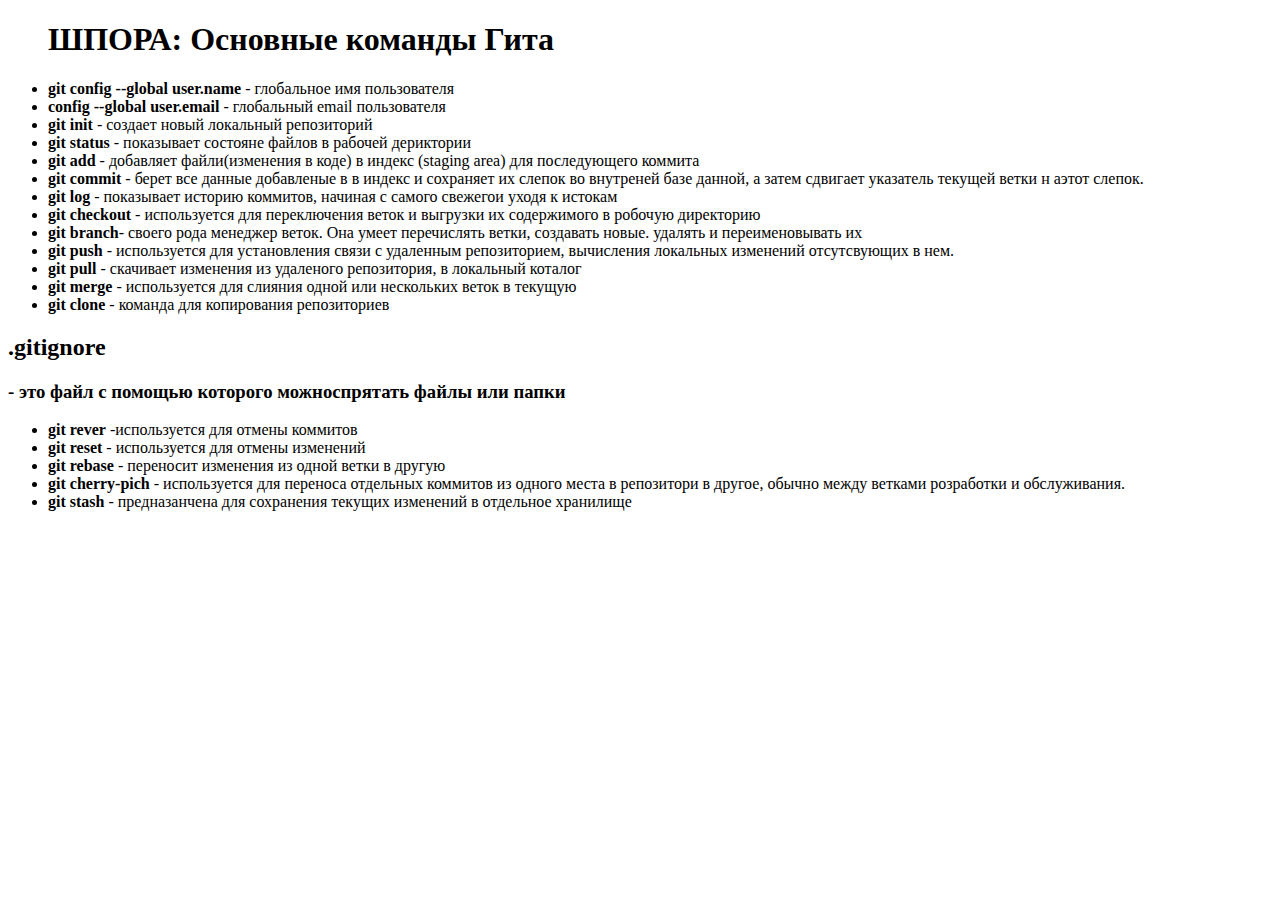
<file: index.html>
<!DOCTYPE html>
<html lang="en">
<head>
    <meta charset="UTF-8">
    <meta http-equiv="X-UA-Compatible" content="IE=edge">
    <meta name="viewport" content="width=device-width, initial-scale=1.0">
    <title>HW1"GIt"</title>

</head>
<body>
    <ul>
        <h1>   ШПОРА: Основные команды Гита      </h1>
        <li><b>git config --global user.name</b> - глобальное имя пользователя</li>
        <li><b> config --global user.email</b> - глобальный email пользователя</li>
        <li><b>git init</b> - создает новый локальный репозиторий</li>
        <li><b>git status</b> - показывает состояне файлов в рабочей дериктории</li>
        <li><b>git add</b> - добавляет файли(изменения в коде) в индекс (staging area) для последующего коммита</li>
        <li><b>git commit</b> - берет все данные добавленые в в индекс и сохраняет их слепок во внутреней базе данной, а затем сдвигает указатель текущей ветки н аэтот слепок.</li>
        <li><b>git log</b> - показывает историю коммитов, начиная с самого свежегои уходя к истокам </li>
        <li><b>git checkout </b>- используется для переключения веток и выгрузки их содержимого в робочую директорию</li>
        <li><b>git branch</b>- своего рода менеджер веток. Она умеет перечислять ветки, создавать новые. удалять и переименовывать их</li>
        <li><b>git push</b> - используется для установления связи с удаленным репозиторием, вычисления локальных изменений отсутсвующих в нем.</li>
        <li><b>git pull</b> - скачивает изменения из удаленого репозитория, в локальный коталог</li>
        <li><b>git merge</b> - используется для слияния одной или нескольких веток в текущую</li>
        <li><b>git clone</b> - команда для копирования репозиториев</li>
    </ul>

    <h2>.gitignore  </h2><h3>- это файл с помощью которого можноспрятать файлы или папки </h3>
    
    <ul>
        <li><b>git rever</b> -используется для отмены коммитов</li>
        <li><b>git reset</b> - используется для отмены изменений</li>
        <li><b>git rebase</b> - переносит изменения из одной ветки в другую</li>
        <li><b>git cherry-pich</b> - используется для переноса отдельных коммитов из одного места в репозитори в другое, обычно между ветками розработки и обслуживания.</li>
        <li><b>git stash</b> - предназанчена для сохранения текущих изменений в отдельное хранилище</li>
    </ul>
</body>
</html>
</file>
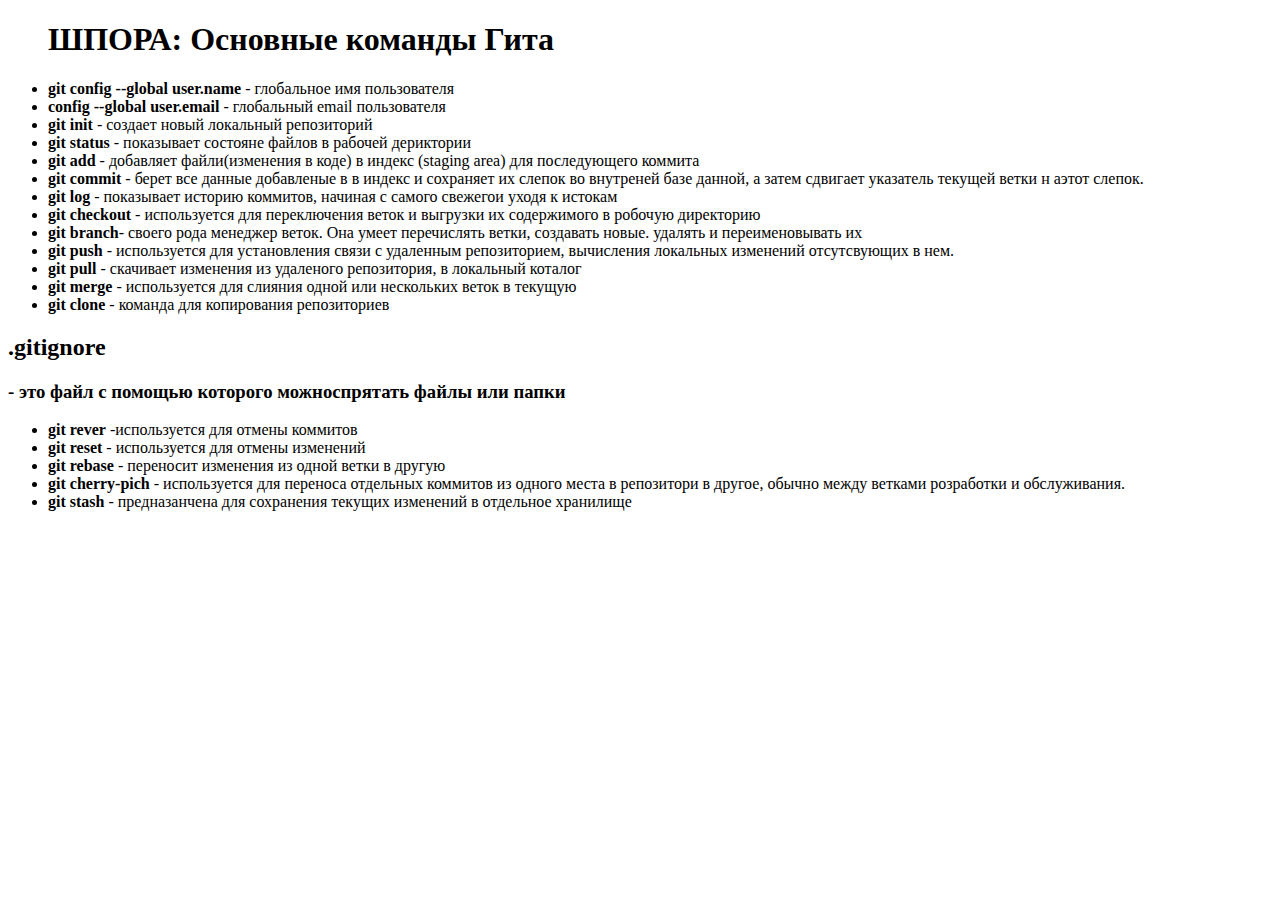
<file: HW1/index.html>
<!DOCTYPE html>
<html lang="en">
<head>
    <meta charset="UTF-8">
    <meta http-equiv="X-UA-Compatible" content="IE=edge">
    <meta name="viewport" content="width=device-width, initial-scale=1.0">
    <title>HW1"GIt"</title>

</head>
<body>
    <ul>
        <h1>   ШПОРА: Основные команды Гита      </h1>
        <li><b>git config --global user.name</b> - глобальное имя пользователя</li>
        <li><b> config --global user.email</b> - глобальный email пользователя</li>
        <li><b>git init</b> - создает новый локальный репозиторий</li>
        <li><b>git status</b> - показывает состояне файлов в рабочей дериктории</li>
        <li><b>git add</b> - добавляет файли(изменения в коде) в индекс (staging area) для последующего коммита</li>
        <li><b>git commit</b> - берет все данные добавленые в в индекс и сохраняет их слепок во внутреней базе данной, а затем сдвигает указатель текущей ветки н аэтот слепок.</li>
        <li><b>git log</b> - показывает историю коммитов, начиная с самого свежегои уходя к истокам </li>
        <li><b>git checkout </b>- используется для переключения веток и выгрузки их содержимого в робочую директорию</li>
        <li><b>git branch</b>- своего рода менеджер веток. Она умеет перечислять ветки, создавать новые. удалять и переименовывать их</li>
        <li><b>git push</b> - используется для установления связи с удаленным репозиторием, вычисления локальных изменений отсутсвующих в нем.</li>
        <li><b>git pull</b> - скачивает изменения из удаленого репозитория, в локальный коталог</li>
        <li><b>git merge</b> - используется для слияния одной или нескольких веток в текущую</li>
        <li><b>git clone</b> - команда для копирования репозиториев</li>
    </ul>

    <h2>.gitignore  </h2><h3>- это файл с помощью которого можноспрятать файлы или папки </h3>
    
    <ul>
        <li><b>git rever</b> -используется для отмены коммитов</li>
        <li><b>git reset</b> - используется для отмены изменений</li>
        <li><b>git rebase</b> - переносит изменения из одной ветки в другую</li>
        <li><b>git cherry-pich</b> - используется для переноса отдельных коммитов из одного места в репозитори в другое, обычно между ветками розработки и обслуживания.</li>
        <li><b>git stash</b> - предназанчена для сохранения текущих изменений в отдельное хранилище</li>
    </ul>
   
</body>
</html>
</file>
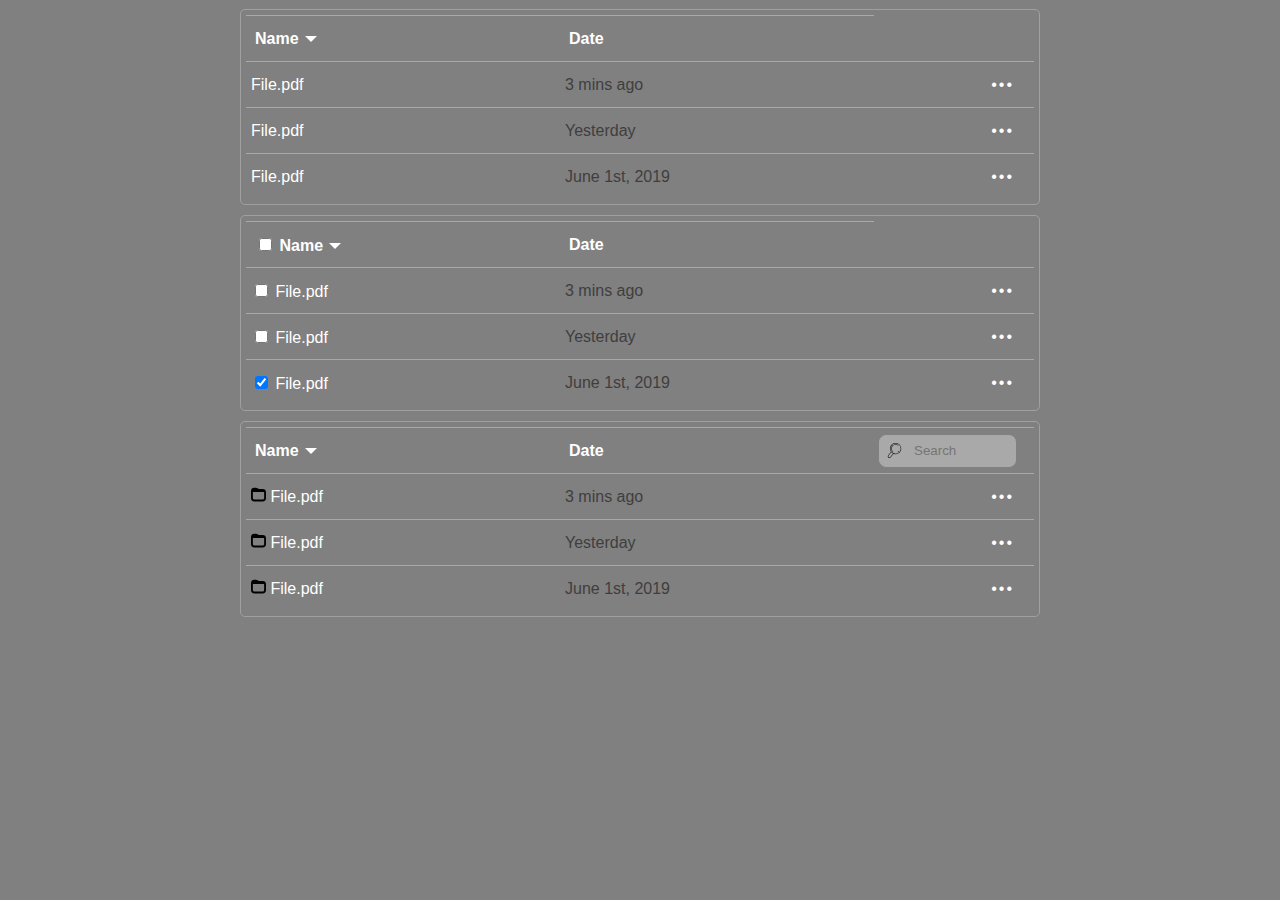
<file: HW3/index.html>
<!DOCTYPE html>
<html lang="en">
<head>
    <meta charset="UTF-8">
    <meta http-equiv="X-UA-Compatible" content="IE=edge">
    <meta name="viewport" content="width=device-width, initial-scale=1.0">
    <title>HomeWork3</title>
    <link rel="stylesheet" href="style.css">

</head>
<body>
    <div class="blok">
<table >
<tr>
    <td class="first_name">
<span>Name</span>
<span class="arrow_down"></span>
    </td>
    <td class="first_name">
<span>Date</span>
    </td>
</tr>
<tr>
    <td>File.pdf</td>
    <td class="td_second">3 mins ago</td>
    <td class="dots"></td>
</tr>
<tr>
    <td>File.pdf</td>
    <td class="td_second">Yesterday</td>
    <td class="dots"></td>
</tr>
<tr>
    <td>File.pdf</td>
    <td class="td_second">June 1st, 2019</td>
    <td class="dots"></td>
</tr>
</table>
    </div>
    <div class="blok">
        <TAble>
            <tr>
                <td class="first_name"><span><input type="checkbox"></span>
                <span>Name</span>
                <span class="arrow_down"></span></td>
                <td class="first_name">Date</td>
            </tr>
            <tr>
                <td><span>
                    <input type="checkbox"></span>
                <span>File.pdf</span></td>
                <td class="td_second">3 mins ago</td>
                <td class="dots"></td>
            </tr>
            <tr>
                <td><span>
                        <input type="checkbox"></span>
                    <span>File.pdf</span>
                </td>
                <td class="td_second">Yesterday</td>
                <td class="dots"></td>
            </tr>
            <tr>
                <td><span>
                        <input type="checkbox" checked></span>
                    <span>File.pdf</span>
                </td>
                <td class="td_second">June 1st, 2019</td>
                <td class="dots"></td>
            </tr>

        </TAble>
    </div>
    <div class="blok">
        <table>
            <tr>
                <td class="first_name">
                    <span>Name</span><Span class="arrow_down"></Span>
                </td>
                <td class="first_name">Date</td>
                <td ><div class="search">
                  <div class="img"><img src="img/search.svg" alt="search" id="search"></div>
                  <div class="input"><input type="text" placeholder="Search"></div>
                </div>
                  
                    
                </td>
            </tr>
            <tr>
                <td>
                   <span><img src="img/fi-br-folder.svg" alt="folder" id="folder"></span>
                   <span>File.pdf</span>
                </td>
                <td class="td_second">3 mins ago</td>
                <td class="dots"></td>
            </tr>
            <tr>
                <td>
                    <span><img src="img/fi-br-folder.svg" alt="folder" id="folder"></span>
                    <span>File.pdf</span>
                </td>
                <td class="td_second">Yesterday</td>
                <td class="dots"></td>
            </tr>
            <tr>
                <td>
                    <span><img src="img/fi-br-folder.svg" alt="folder" id="folder"></span>
                    <span>File.pdf</span>
                </td>
                <td class="td_second">June 1st, 2019</td>
                <td class="dots"></td>
            </tr>
        </table>

    </div>

</body>
</html>
</file>
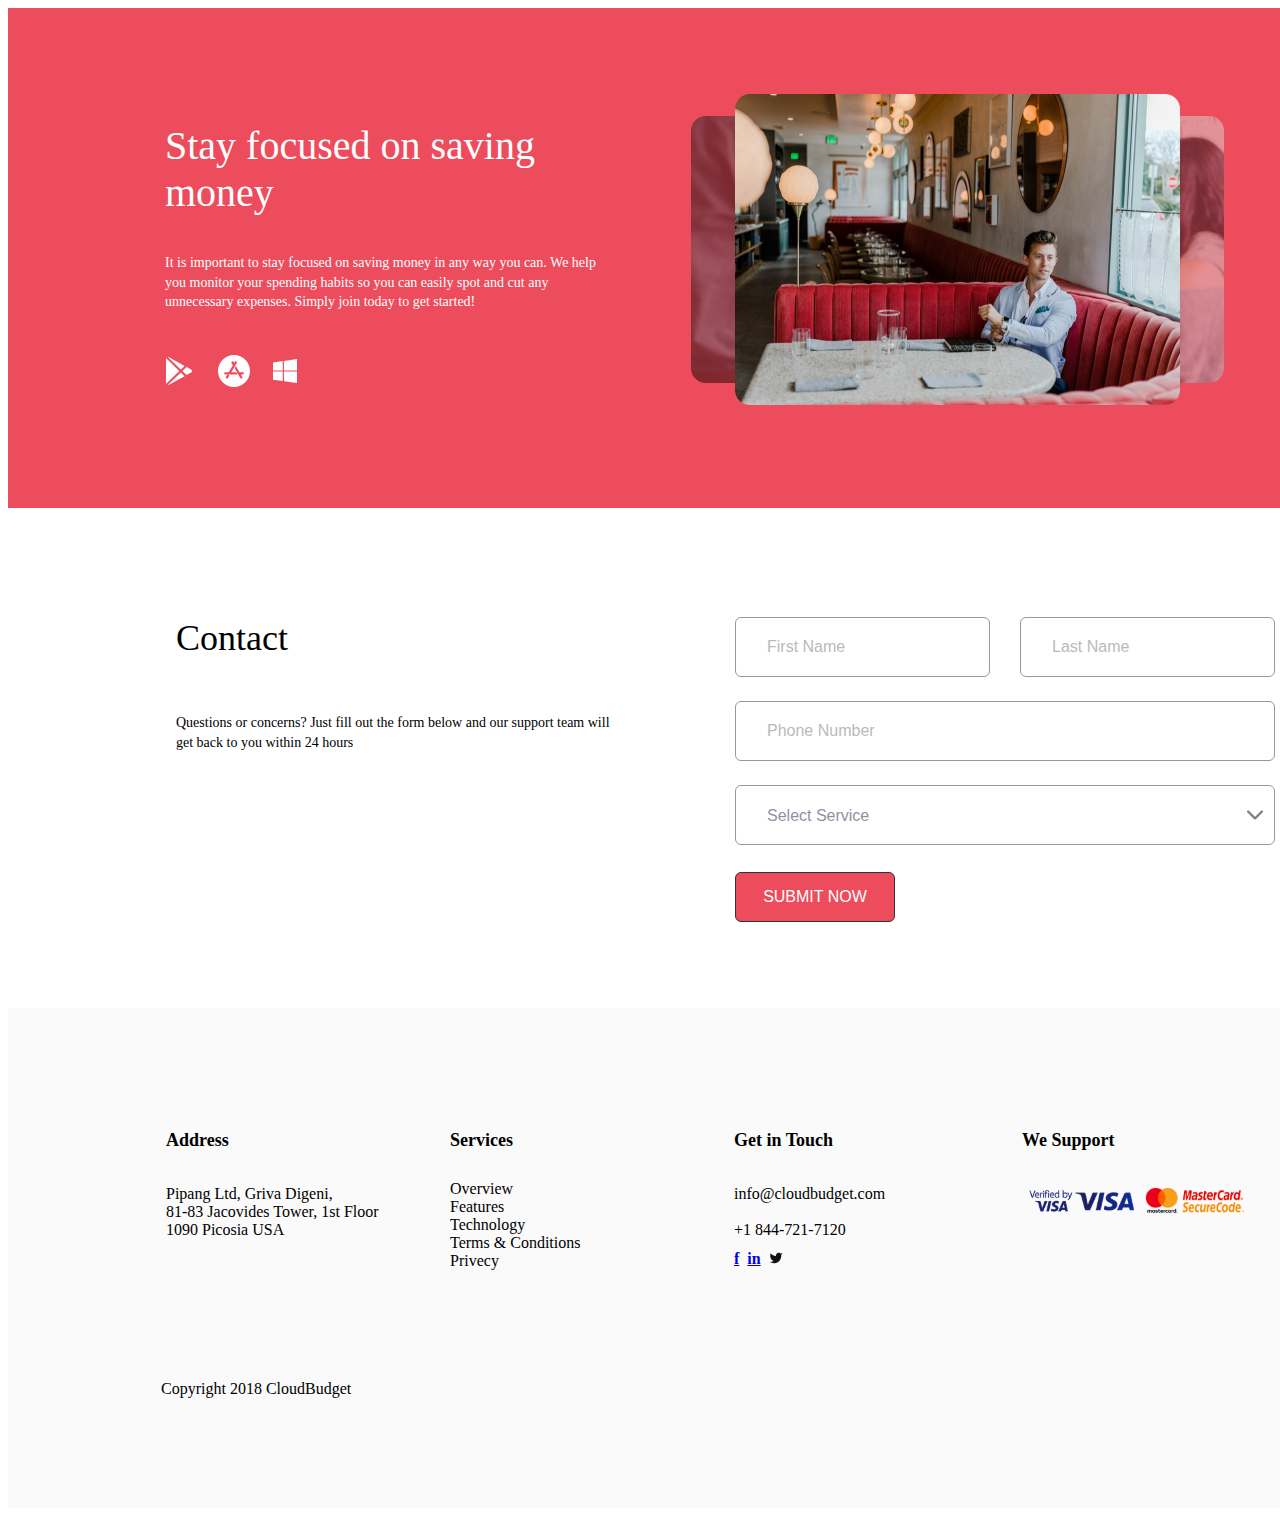
<file: HW4/index.html>
<!DOCTYPE html>
<html lang="en">
<head>
    <meta charset="UTF-8">
    <meta http-equiv="X-UA-Compatible" content="IE=edge">
    <meta name="viewport" content="width=device-width, initial-scale=1.0">
    <title>HomeWork4</title>
    <link rel="stylesheet" href="style.css">
</head>
<body>
    <!-- Blok 1 -->
  <div class="blok_1">
<div class="box_1">
<div class="text_1">
    Stay focused on saving money
</div>
<div class="text_2">
    It is important to stay focused on saving money in any way you can. We help you monitor your spending habits so you can
    easily spot and cut any unnecessary expenses. Simply join today to get started!
</div>
<div class="icon">
<span><a href="#"><img src="image/ion-logo-google-playstore.svg" alt="AppStore" id="AppStore"></a></span>
<span><a href="#"><img src="image/Vector.svg" alt="Vector" id="vector"></a></span>
<span><a href="#"><img src="image/windows.svg" alt="windows" id="windows"></a></span>
</div>
</div>
<div class="box_2">
<img src="image/Video_bg1.png" alt="left" id="image_left">
<img src="image/Video_bg 2.png" alt="right" id="image_right">
<img src="image/Video_bg.png" alt="front" id="image_front">
</div>
  </div> 
  
  <!-- Blok 2 -->
  <div class="blok_2">
      <div class="text_3"> Contact</div>
      <div class="text_4">Questions or concerns? Just fill out the form below and our support team will get back to you within 24 hours</div>
      <form>
          <input type="text" placeholder="First Name" id="input_1">
          <input type="text " placeholder="Last Name" id="input_2">
          <input type="text" placeholder="Phone Number" id="input_3">
          <select name="Service" id="service">
              <option value="1" checked  >Select Service</option>
              <option value="2">Service_1</option>
              <option value="3">Service_2</option>
          </select>
          <button type="button" id="button">SUBMIT NOW</button>
      </form>
  </div>
  <!-- Blok 3 -->
  <div class="blok_3">
      <div class="text_5">Address</div>
    <div class="text_6">Services</div>
    <div class="text_7">Get in Touch</div>
    <div class="text_8">We Support</div>
    <div class="text_9">Pipang Ltd, Griva Digeni,<br>
    81-83 Jacovides Tower, 1st Floor <br>
    1090 Picosia USA <br></div>
    <div class="text_10">    
    Overview <br>
    Features <br>
    Technology <br>
    Terms & Conditions <br>
    Privecy <br>
</div>
    <div class="text_11">
        info@cloudbudget.com <br><br>
        +1 844-721-7120
    </div>
    <div class="icon_2">
        <span><b><a href="#">f</a></b></span>&nbsp&nbsp<span><b><a href="#">in</a></b></span>&nbsp&nbsp<a href="#"><img src="image/twitter.svg" alt="twitter" id="twitter"></a>
    </div>
    <div class="icon_banK">
        <img src="image/bank.svg" alt="bank" id="bank">
    </div>
    <div class="text_12">Copyright 2018 CloudBudget</div>


  </div>
</body>
</html>
</file>
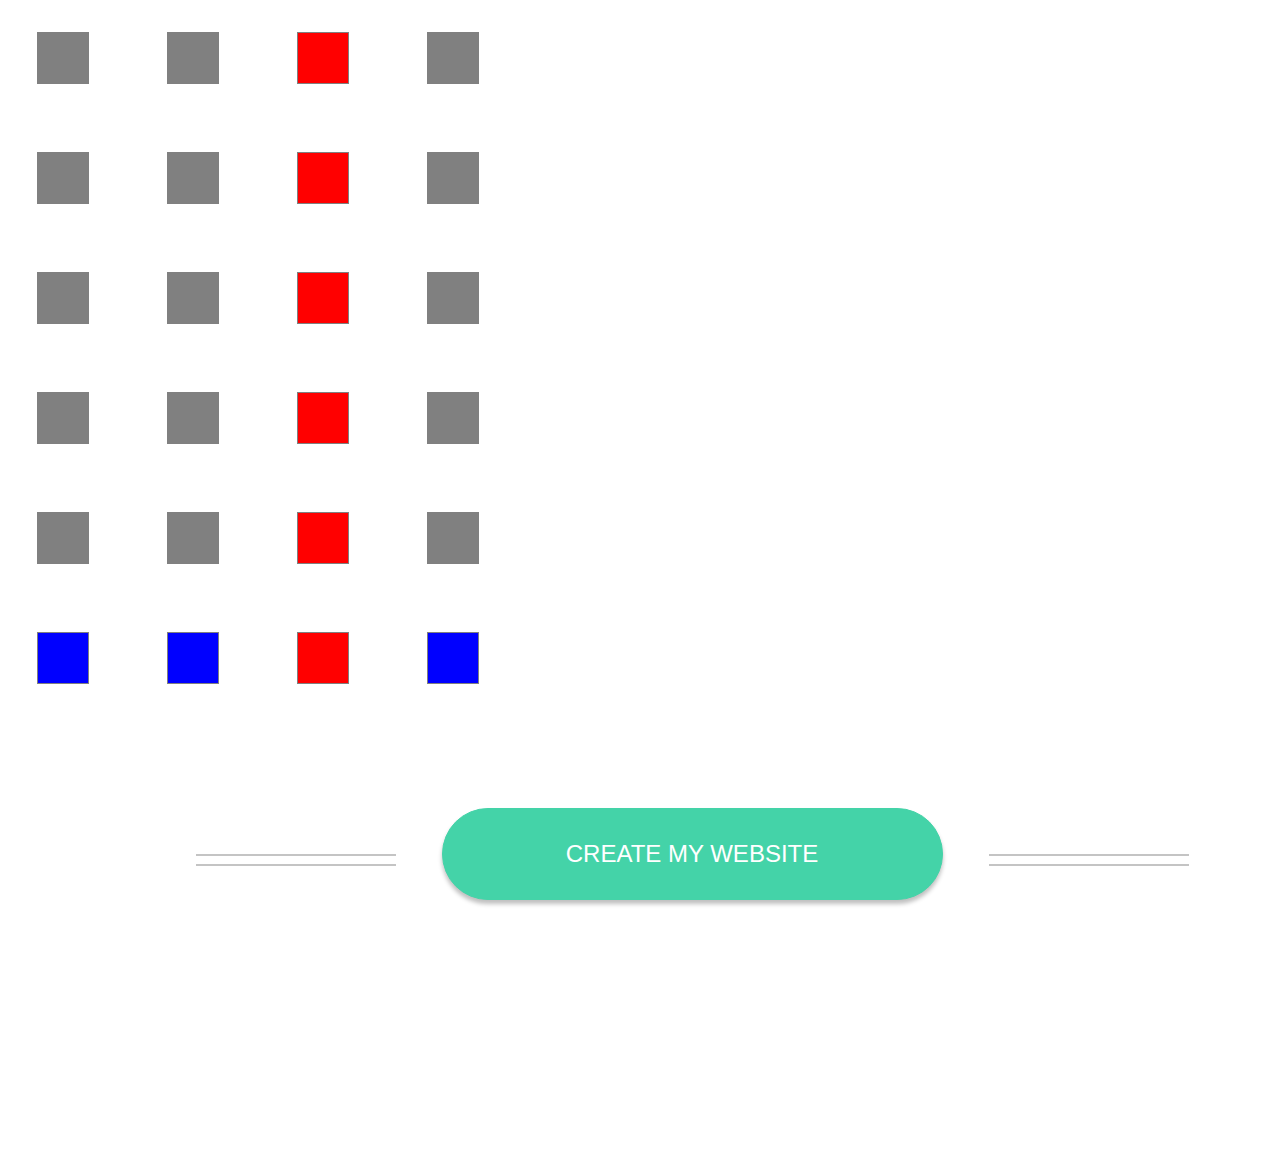
<file: HW6/index.html>
<!DOCTYPE html>
<html lang="en">
<head>
    <meta charset="UTF-8">
    <meta http-equiv="X-UA-Compatible" content="IE=edge">
    <meta name="viewport" content="width=device-width, initial-scale=1.0">
    <link rel="stylesheet" href="style.css">
    <title>Psevdo-Class_Psevdo-element</title>
</head>
<body>
    <div class="big_blok">

    <div class="blok"></div>
    <div class="blok"></div>
    <div class="blok"></div>
    <div class="blok"></div>
    <div class="blok"></div>
    <div class="blok"></div>
    <div class="blok"></div>
    <div class="blok"></div>
    <div class="blok"></div>
    <div class="blok"></div>
    <div class="blok"></div>
    <div class="blok"></div>
    <div class="blok"></div>
    <div class="blok"></div>
    <div class="blok"></div>
    <div class="blok"></div>
    <div class="blok"></div>
    <div class="blok"></div>
    <div class="blok"></div>
    <div class="blok"></div>
    <div class="blok"></div>
    <div class="blok"></div>
    <div class="blok"></div>
    <div class="blok"></div>
    </div>
   <div class="blok_for_button">
       <button class="button">
        CREATE MY WEBSITE
    </button>
    </div>
</body>
</html>
</file>
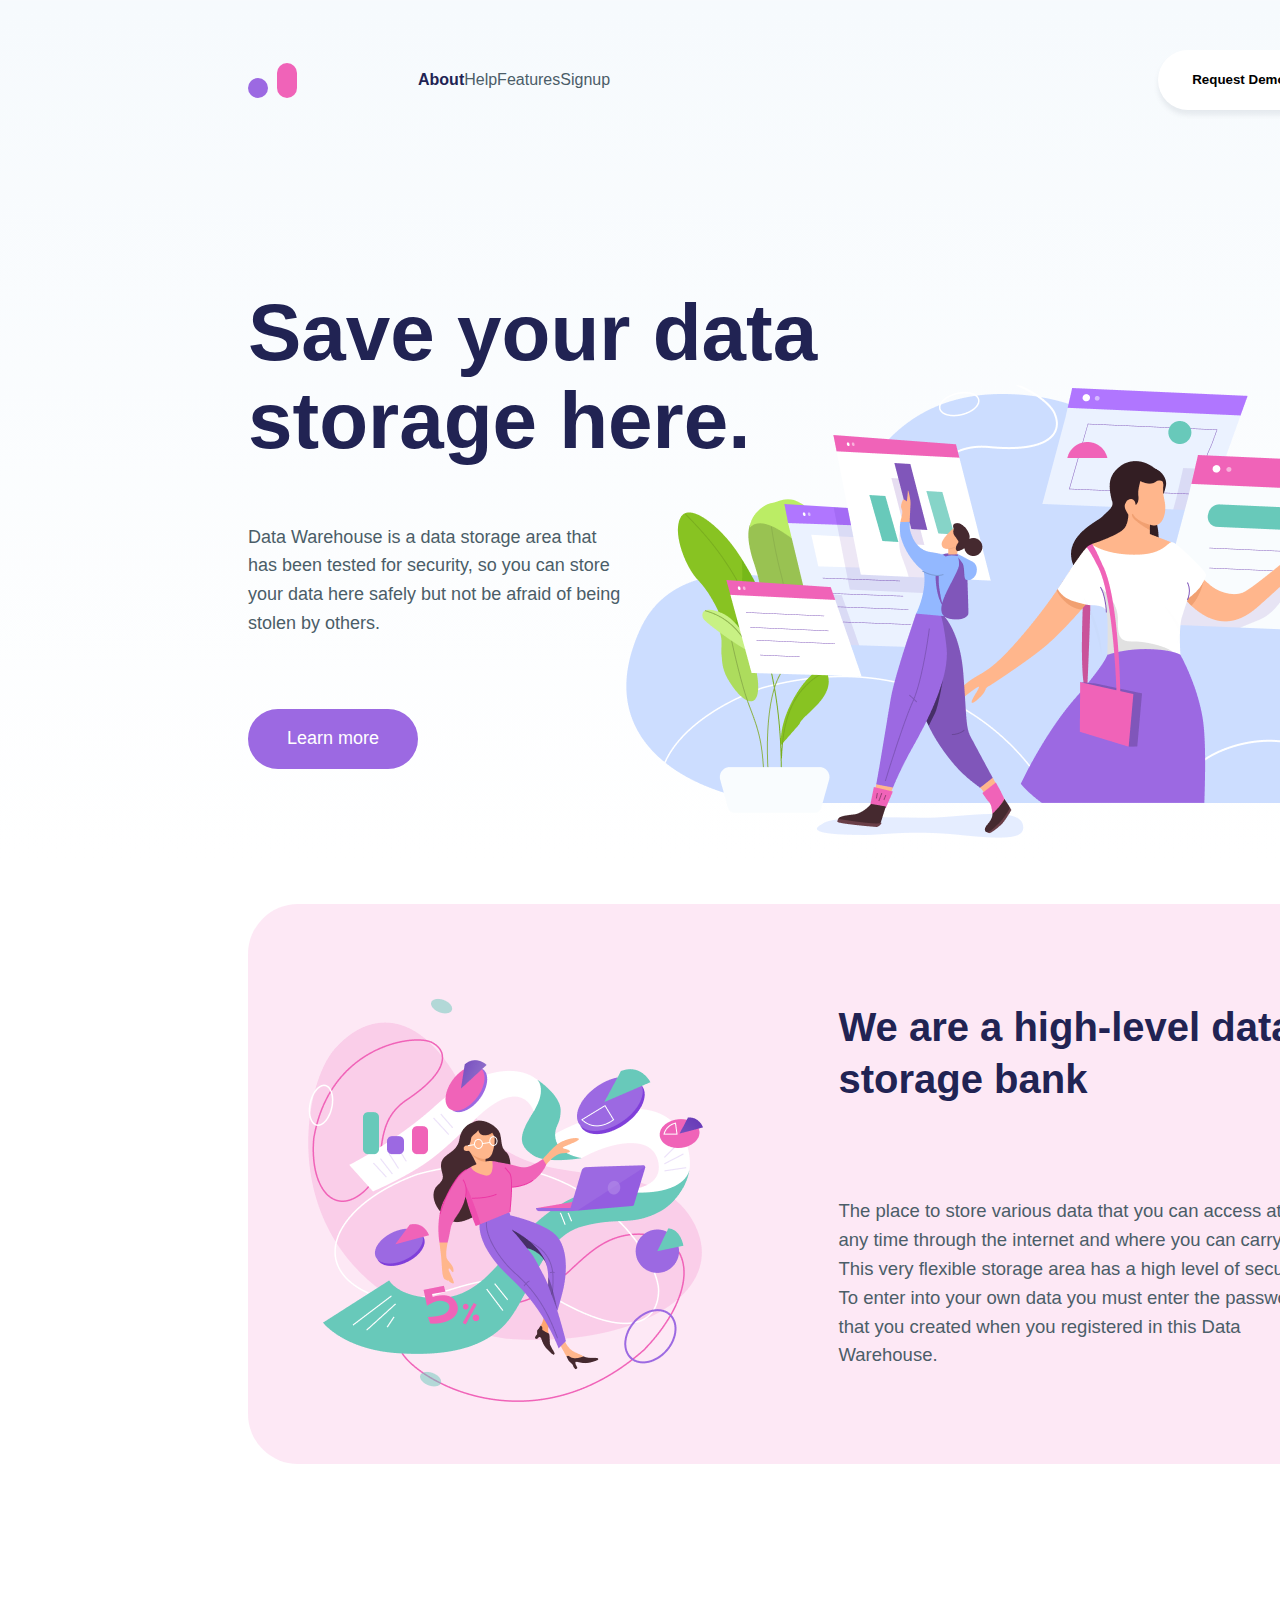
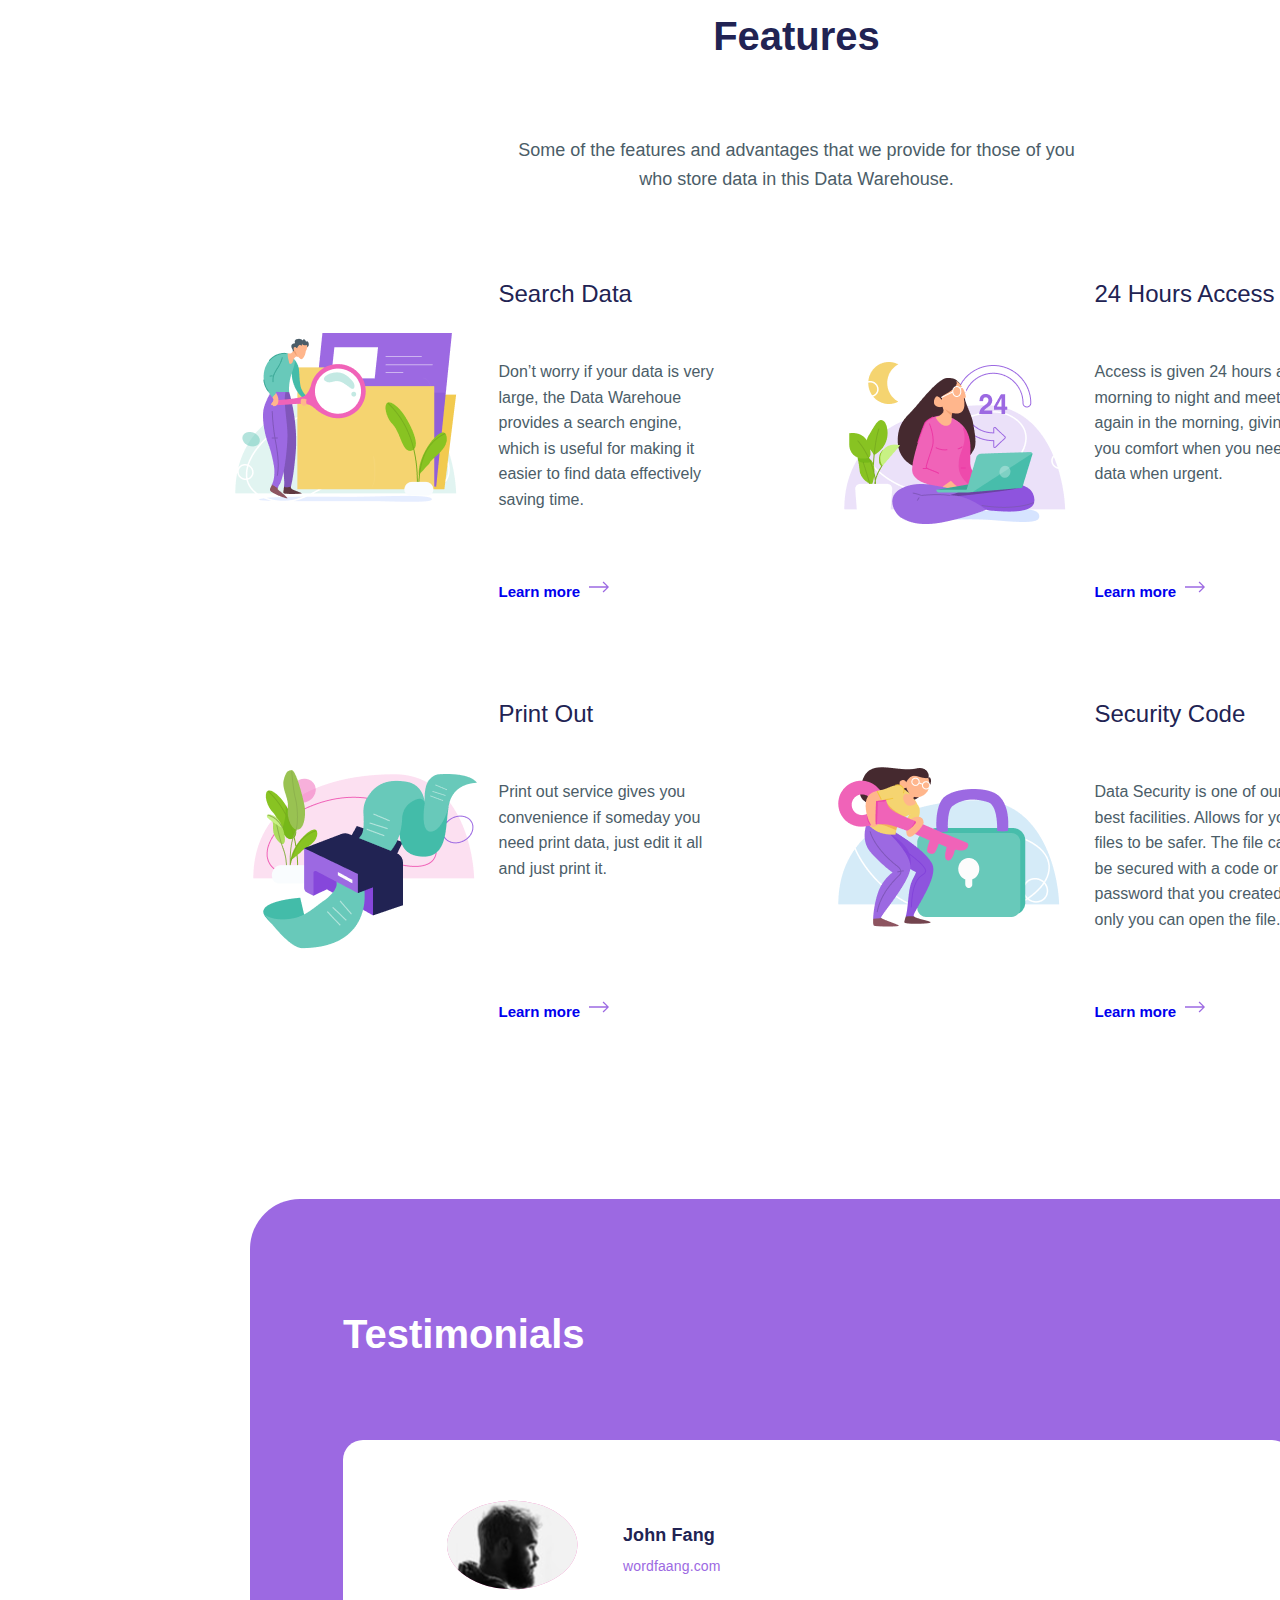
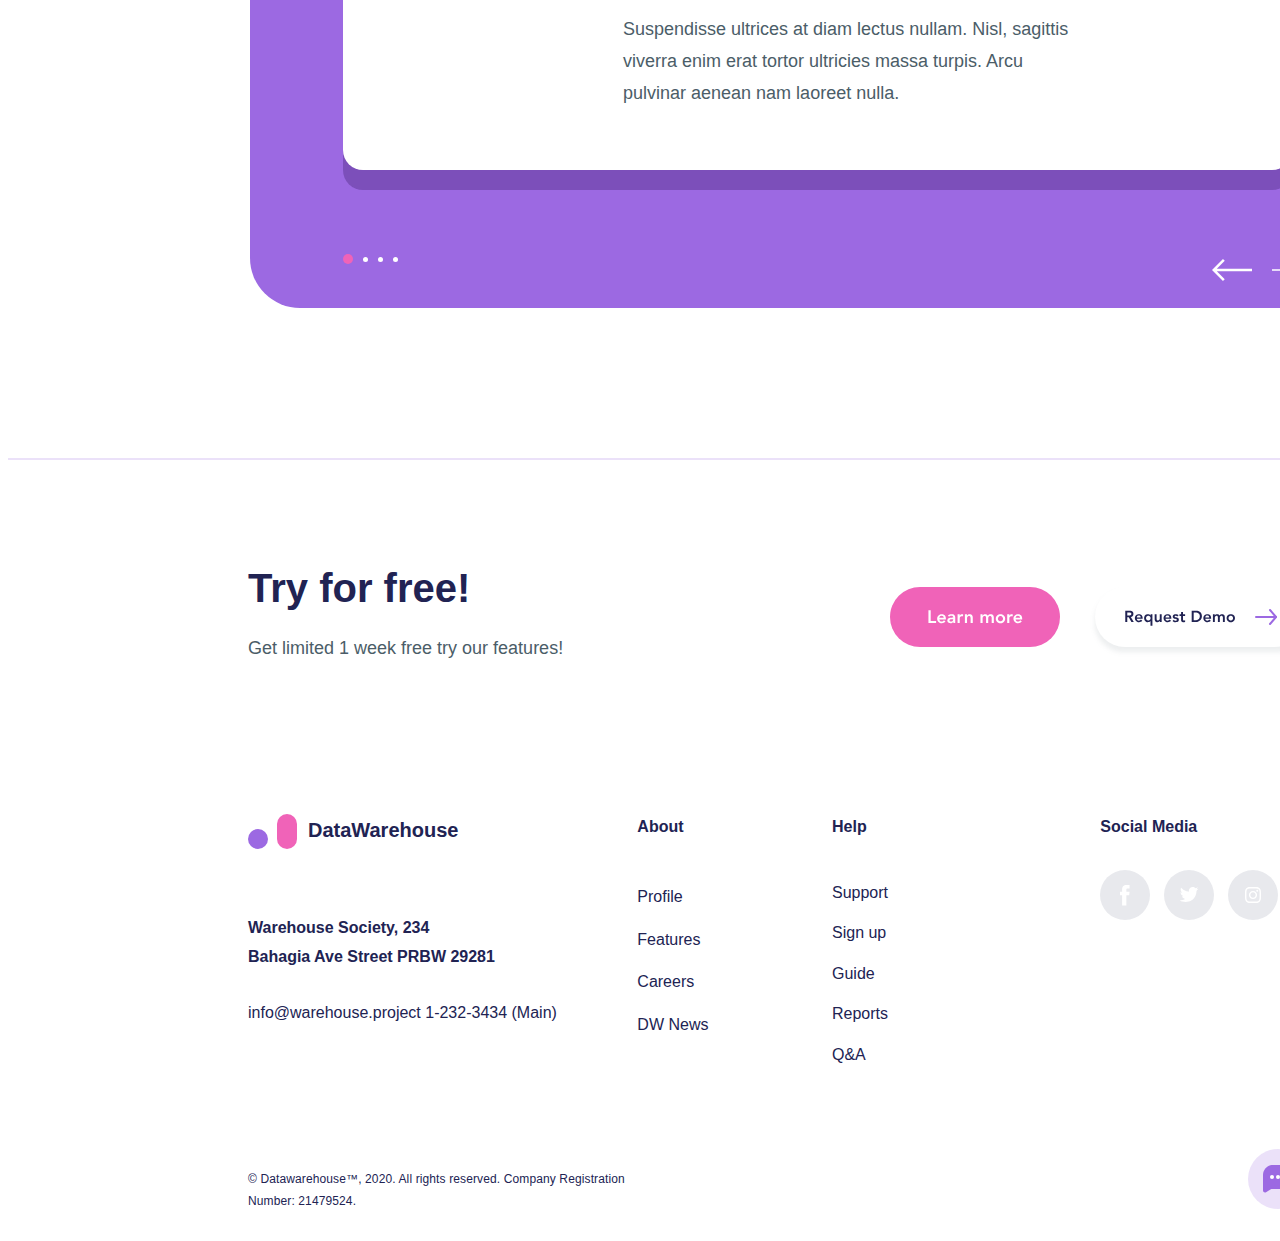
<file: HW5/img/HomeWork5.html>
<!DOCTYPE html>
<!-- saved from url=(0050)https://sashaholikov.github.io/hw-1/HW5/index.html -->
<html lang="en"><head><meta http-equiv="Content-Type" content="text/html; charset=UTF-8">
    
    <meta http-equiv="X-UA-Compatible" content="IE=edge">
    <meta name="viewport" content="width=device-width, initial-scale=1.0">
    <title>HomeWork5</title>
    <!-- Style -->
    <link rel="stylesheet" href="./HomeWork5_files/style.css">
    <!-- Font -->
    <link rel="preconnect" href="https://fonts.gstatic.com/">
    <link href="./HomeWork5_files/css2" rel="stylesheet">
    
</head>
<body>
<section class="header_section">
<div class="header">
<div class="logo">
    <div class="logo_circle"></div>
    <div class="logo_rectangle"></div>
</div>
<div class="nav">
    <span><a href="https://sashaholikov.github.io/hw-1/HW5/index.html#" class="tab_first"><b>About</b></a></span>
    <span><a href="https://sashaholikov.github.io/hw-1/HW5/index.html#" class="tab">Help</a></span>
    <span><a href="https://sashaholikov.github.io/hw-1/HW5/index.html#" class="tab">Features</a></span>
    <span><a href="https://sashaholikov.github.io/hw-1/HW5/index.html#" class="tab">Signup</a></span>
</div>
<div class="button_request_demo"></div>
<button id="button_request_demo">
    <span id="button_text"><b>Request Demo</b></span>
    <span id="arrow"><img src="./HomeWork5_files/right-arrow.svg" alt="arrow" id="arrow_request_demo"></span>
</button>
</div> 
<div class="header_content">
<div class="heading_header_section">
    Save your data storage here.
</div>
<div class="text_main_header_section">
    Data Warehouse is a data storage area that has been
    tested for security, so you can store your data here
    safely but not be afraid of being stolen by others.
</div>
<div class="button_learn_more">
    <button id="button_learn_more">
        Learn more
    </button>
</div>
<div class="img_header_section">
    <img src="./HomeWork5_files/header_section.svg" alt="header_section" id="img_header_section">
</div>
</div>
</section>   
<section class="section_second">
    <div class="img_second_section">
        <img src="./HomeWork5_files/second_section.svg" alt="img_second_section" id="img_second_section">
    </div>
    <div class="heading_text_second_section">
    We are a high-level
    data
    storage bank
    </div>
    <div class="text_second_section">
        The place to store various data that you can access at any time through the internet and where you can carry it.
        This very flexible storage area has a high level of security. To enter into your own data you must enter the password
        that you created when you registered in this Data Warehouse.

    </div>
</section> 

<!-- SECTION_THREE -->
<section class="section_third">
<div class="heading_features">
Features
</div>
<div class="text_section_third">
    Some of the features and advantages that we provide for those of you who store data in this Data Warehouse.
</div>
<div class="section_third_search_data">
    <div class="img_search_data">
        <img src="./HomeWork5_files/search_data.svg" alt="search_data" id="img_search_data">
    </div>
    <div class="h_2_section_third">
        Search Data
    </div>
    <div class="text_blok_section_third">
        Don’t worry if your data is very large, the Data Warehoue provides a search engine, which is useful for making it easier
        to find data effectively saving time.
    </div>
    <div class="link_blok_section_third">
       <a href="https://sashaholikov.github.io/hw-1/HW5/index.html#" class="link_section_third"><dspan class="link_log_section_three">Learn more</dspan>
        <img src="./HomeWork5_files/right-arrow.svg" alt="arrow" class="arrow_section_third">
        </a>
    </div>
</div>
<div class="section_third_24_hours_access">
    <div class="img_24_hours_access">
        <img src="./HomeWork5_files/24_hours_access.svg" alt="search_data" id="img_24_hours_access">
    </div>
    <div class="h_2_section_third">
        24 Hours Access
    </div>
    <div class="text_blok_section_third">
        Access is given 24 hours a full morning to night and
        meet again in the morning, giving you comfort when
        you need data when urgent.
    </div>
    <div class="link_blok_section_third">
       <a href="https://sashaholikov.github.io/hw-1/HW5/index.html#" class="link_section_third"><span class="link_log_section_three">Learn more</span>
        <img src="./HomeWork5_files/right-arrow.svg" alt="arrow" class="arrow_section_third">
        </a> 
    </div>

</div>
<div class="section_third_print_out">
    <div class="img_print_out">
        <img src="./HomeWork5_files/print_out.svg" alt="search_data" id="img_print_out">
    </div>
    <div class="h_2_section_third">
        Print Out
    </div>
    <div class="text_blok_section_third">
        Print out service gives you convenience if someday
        you need print data, just edit it all and just print it.
    </div>
    <div class="link_blok_section_third">
        <a href="https://sashaholikov.github.io/hw-1/HW5/index.html#" class="link_section_third"><span class="link_log_section_three">Learn more</span>
           <img src="./HomeWork5_files/right-arrow.svg" alt="arrow" class="arrow_section_third">
        </a>
    </div>
</div>

<div class="section_third_security_code">
    <div class="img_security_code">
        <img src="./HomeWork5_files/security_code.svg" alt="search_data" id="img_security_code">
    </div>
    <div class="h_2_section_third">
        Security Code
    </div>
    <div class="text_blok_section_third">
        Data Security is one of our best facilities. Allows for your files
        to be safer. The file can be secured with a code or password that
        you created, so only you can open the file.
    </div>
    <div class="link_blok_section_third">
        <a href="https://sashaholikov.github.io/hw-1/HW5/index.html#" class="link_section_third"><span class="link_log_section_three">Learn more</span>
            <img src="./HomeWork5_files/right-arrow.svg" alt="arrow" class="arrow_section_third">
        </a>
    </div>
</div>
</section>

<!-- SECTION_FOUR -->
<section class="section_four">
    <div class="main_haeding_section_four">Testimonials</div>
    <div class="main_blok_section_four">
        <div class="img_man_section_four">
            <img src="./HomeWork5_files/man_section_four.svg" alt="man_section_four" id="img_man_section_four">
        </div>
        <div class="inf_main_blok_section_four">
            John Fang
        </div>
        <div class="link_main_blok_section_four">
            <a href="https://sashaholikov.github.io/hw-1/HW5/index.html#" id="link_main_blok_section_four">wordfaang.com</a>
        </div>
        <div class="text_main_blok_section_four">
            Suspendisse ultrices at diam lectus nullam.
            Nisl, sagittis viverra enim erat tortor ultricies massa turpis. Arcu pulvinar aenean nam laoreet nulla.
        </div>
    </div>
    <div class="icon_point_section_four">
        <img src="./HomeWork5_files/point_slide.svg" alt="point_slide">
    </div>
    <div class="icon_arrows_section_four">
        <div class="icon_arrow_left_section_four">
            <img src="./HomeWork5_files/arrow_right_section_four.svg" alt="arrow" id="icon_arrow_left_section_four">
        </div>
        <div class="icon_arrow_right_section_four">
            <img src="./HomeWork5_files/arrow_right_section_four.svg" alt="arrow" id="icon_arrow_right_section_four">
        </div>
    </div>
</section>

<hr class="horizontal_line">

<!-- FOOTER -->
<footer class="footer">
    <div class="text_footer">
        <div class="headinf_footer">Try for free!</div>
        <div class="info_text_footer">Get limited 1 week free try our features!</div>
    </div>
    <div class="button_footer">
        <div class="learn_more_button_footer"><img src="./HomeWork5_files/learn_more.svg" alt="learn_more" id="learn_more_button_footer"></div>
        <div class="request_demo_button_footer"><img src="./HomeWork5_files/Request_Demo.svg" alt="requestDemo" id="request_demo_botton_footer"></div>
    </div>
    <div class="logo_footer">
        <div class="logo_blok_footer"><img src="./HomeWork5_files/footer_logo.svg" alt="logo" id="logo_blok_footer">
        </div>
        <div class="data_warehouse">DataWarehouse</div>
        <div class="adress_footer">Warehouse Society, 234 <br>     
        Bahagia Ave Street
        PRBW 29281</div>
        <div class="contact_footer">info@warehouse.project
        1-232-3434 (Main)</div>
    </div>
    <div class="about_footer">
        <div class="nav_heading_footer">About</div>
        <div class="tab_footer">Profile</div>
        <div class="tab_footer">Features</div>
        <div class="tab_footer">Careers</div>
        <div class="tab_footer">DW News</div>
    </div>
    <div class="help_footer">
        <div class="nav_heading_footer">Help</div>
        <div class="tab_footer">Support</div>
        <div class="tab_footer">Sign up</div>
        <div class="tab_footer">Guide</div>
        <div class="tab_footer">Reports</div>
        <div class="tab_footer">Q&amp;A</div>
    </div>
    <div class="social_media_footer">
        <div class="nav_heading_footer" id="nav_heading_footer">Social Media</div>
        <div class="icon_facebook_footer"><a href="https://sashaholikov.github.io/hw-1/HW5/index.html#"><img src="./HomeWork5_files/footer_facebook.svg" alt="facebook" id="icon_facebook_footer"></a></div>
        <div class="icon_twetter_footer"><a href="https://sashaholikov.github.io/hw-1/HW5/index.html#"><img src="./HomeWork5_files/footer_twiter.svg" alt="twetter" id="icon_twetter_footer"></a></div>
        <div class="icon_instagram_footer"><a href="https://sashaholikov.github.io/hw-1/HW5/index.html#"><img src="./HomeWork5_files/footer_instagram.svg" alt="instagram" id="icon_instagram_footer"></a></div>
    </div>
    <div class="last_text_footer">
        © Datawarehouse™, 2020. All rights reserved.
        Company Registration Number: 21479524.
    </div>
    <div class="icon_mail_footer"><img src="./HomeWork5_files/footer_mail.svg" alt="mail" id="icon_mail_footer"></div>
</footer>

</body></html>
</file>
<file: HW3/style.css>
body {
  background: gray;
  color: white;
  margin: 0;
  font-family: Arial, Helvetica, sans-serif;
}
.blok {
  display: block;
  margin-left: auto;
  margin-right: auto;
  margin-top: 0.5em;
  border: 1px solid grey;
  border-radius: 5px;
  width: 50em;
}
/* table {
  width: 100%;
  text-align: left;
  border-spacing: 0px;
  border-top: 1px solid darkgrey;
  
} */
td {
  border-top: 1px solid darkgrey;
}
th,
td {
  padding: 5px;
  text-align: left;
  color: white;
  height: 35px;
}
table,
tr {
  border: 1px solid #a0a0a0;
  padding: 5px;
  border-radius: 5px;
  width: 100%;
  border-spacing: 0px;
}

.td_second {
  color: rgb(63, 62, 62);
}
.arrow_down {
  width: 0;
  height: 0;
  border-left: 6px solid transparent;
  border-right: 6px solid transparent;
  border-top: 6px solid white;
  display: inline;
  margin-left: 6px;
  position: relative;
  top: 12px;
}
#folder {
  width: 15px;
}
.dots::before {
  content: "•••";
  letter-spacing: 2px;
  font-size: 16px;
  padding-right: 15px;
  text-align: right;
}
td.dots {
  text-align: right;
}
.search {
  background: darkgrey;
  border: 1px solid darkgrey;
  border-radius: 7px;
  width: 100px;
  height: 30px;
  float: left;
}
#search {
  width: 15px;
  margin: 7px;
}

input[type="text"] {
  color: white;
  background-color: darkgrey;
  border: none;
  outline: none;
  position: relative;
  height: 30px;
  top: -34px;
  width: 100%;
  right: -32px;
  border-radius: 7px;
}
.first_name {
  padding-left: 9px;
  width: 300px;
  font-weight: 600;
}
</file>
<file: HW4/style.css>
body {
  font-family: Lato;
  font-size: normal;
  font-weight: normal;
}
.blok_1 {
  display: block;
  background-color: #ed4c5c;
  color: #ffffff;
  height: 500px;
  width: 1440px;
  /* position: absolute; */
}
.box_1 {
  display: inline-block;
  width: 40%;
}

.text_1 {
  position: absolute;
  width: 445px;
  height: 107px;
  left: 165px;
  top: 122px;
  font-size: 40px;
}
.text_2 {
  position: absolute;
  left: 165px;
  top: 253px;
  width: 445px;
  height: 64px;
  font-size: 14px;
  line-height: 19.6px;
}
.icon {
  display: flex;
  justify-content: space-between;
  align-items: center;
  position: absolute;
  left: 163px;
  top: 357px;
  width: 134px;
  height: 32px;
}
#vector,
#AppStore {
  width: 32px;
  height: 32px;
}
#windows {
  height: 24px;
  width: 24px;
}
.box_2 {
  display: inline-block;
}
#image_left,
#image_right {
  position: absolute;
  width: 383px;
  height: 267px;
  left: 691px;
  top: 116px;
}
#image_right {
  left: 841px;
}
#image_front {
  position: absolute;
  width: 445px;
  height: 311px;
  left: 735px;
  top: 94px;
  z-index: 1;
}
.blok_2 {
  display: block;
  color: black;
  background-color: #ffffff;
  height: 500px;
  width: 1440px;
  /* position: absolute; */
}
.text_3 {
  position: absolute;
  font-size: 36px;
  left: 176px;
  top: 617px;
}
.text_4 {
  position: absolute;
  left: 176px;
  top: 713px;
  font-size: 14px;
  width: 434px;
  line-height: 19.6px;
}
#input_1,
#input_2,
#input_3,
#service,
#button {
  border: 1px solid #333333;
  box-sizing: border-box;
  border-radius: 6px;
  font-size: 16px;
  color: #132743;
  padding-left: 31px;

  height: 60px;
}
#input_1 {
  position: absolute;
  left: 735px;
  top: 617px;
  width: 255px;
  opacity: 0.5;
}
#input_2 {
  position: absolute;
  left: 1020px;
  top: 617px;
  width: 255px;
  opacity: 0.5;
}
#input_3 {
  position: absolute;
  left: 735px;
  top: 701px;
  width: 540px;
  opacity: 0.5;
}
#service {
  position: absolute;
  left: 735px;
  top: 785px;
  width: 540px;
  opacity: 0.5;
  -webkit-appearance: none;
  -moz-appearance: none;
  appearance: none;
  background: url(image/arrow-down-sign-to-navigate.png);
  background-repeat: no-repeat;
  background-position-x: 98%;
  background-position-y: center;
  background-size: 3%;
}
#button {
  position: absolute;
  left: 735px;
  top: 872px;
  width: 160px;
  height: 50px;
  background-color: #ed4c5c;
  color: #ffffff;
  padding: 0;
  text-align: center;
}
.blok_3 {
  display: block;
  color: black;
  background-color: #fafafa;
  height: 500px;
  width: 1440px;
}
.text_5,
.text_6,
.text_7,
.text_8 {
  font-size: 18px;
  font-weight: bold;
  position: absolute;
}
.text_5 {
  left: 166px;
  top: 1130px;
}
.text_6 {
  left: 450px;
  top: 1130px;
}
.text_7 {
  left: 734px;
  top: 1130px;
}
.text_8 {
  left: 1022px;
  top: 1130px;
}
.text_9 {
  position: absolute;
  left: 166px;
  top: 1185px;
}
.text_10 {
  position: absolute;
  left: 450px;
  top: 1180px;
}
.text_11 {
  position: absolute;
  left: 734px;
  top: 1185px;
}
.icon_2 {
  display: flex;
  justify-content: space-between;
  position: absolute;
  left: 734px;
  top: 1250px;
}
#bank {
  position: absolute;
  width: 216px;
  height: 31px;
  left: 1028px;
  top: 1185px;
}
.text_12 {
  position: absolute;
  left: 161px;
  top: 1380px;
}
</file>
<file: HW6/style.css>
.big_blok {
  display: grid;
  width: 500px;
  grid-template-columns: 1fr 1fr 1fr 1fr;
  grid-template-rows: repeat(6, 100px);
  gap: 20px 20px;
  place-items: center;
}
.blok {
  background-color: gray;
  width: 50px;
  height: 50px;
  border: 1px solid gray;
}
.blok:nth-child(4n-1) {
  background-color: red !important;
}
.blok:nth-child(n + 21) {
  background-color: blue;
}
/* BUTTON */
.button {
  background-color: #44d3a8;
  width: 501px;
  height: 92px;
  border: 1px solid #44d3a8;
  border-radius: 100px;
  place-items: center;
  font-family: Arial, Helvetica, sans-serif;
  font-size: 24px;
  color: #ffffff;
  box-shadow: 0 4px 4px rgba(0, 0, 0, 0.25);
}
.blok_for_button {
  width: 1368px;
  height: 350px;
  margin-top: 100px;
  display: flex;
  justify-content: center;
}
.blok_for_button::before,
.blok_for_button::after {
  content: "";
  border-top: 2px solid #c4c4c4;
  border-bottom: 2px solid #c4c4c4;
  width: 200px;
  height: 8px;
  margin: 46px;
}
.button:hover {
  background-color: #86e6c9;
  cursor: pointer;
}
</file>
<file: HW5/img/HomeWork5_files/style.css>
* {
  font-family: Avenir, sans-serif;
}
body {
  background: linear-gradient(180deg, #f6fafd 0%, #ffffff 19.4%);
}
/* HEADER */
.header_section {
  display: flex;
  margin: 50px 112px 100px 240px;
  height: 754px;
  width: 1248px;
  flex-wrap: wrap;
}
.header {
  display: flex;
  width: 1120px;
  height: 60px;
  /* margin: 0 0 0 0; */
  /* background-color: blanchedalmond; */
  justify-content: start;
  align-items: center;
  padding: 0 0 0 0;
}
.logo {
  width: 49px;
  height: 35px;
  /* align-self: flex-end; */
  display: flex;
  justify-content: space-between;
  align-items: flex-end;
}
.logo_circle {
  width: 20px;
  height: 20px;
  background-color: #9c69e2;
  border-radius: 10px;
}
.logo_rectangle {
  width: 20px;
  height: 35px;
  background-color: #f063b8;
  border-radius: 10px;
}
.nav {
  /* background-color: #f063b8; */
  width: 322px;
  height: 30px;
  margin-left: 121px;
  display: flex;
  align-items: center;
  justify-content: space-between;
  flex-basis: content;
}
.tab,
.tab_first {
  text-decoration: none;
  size: 16px;
  line-height: 25.6px;
  color: #4b5d68;
}
.tab_first {
  color: #212353;
}
.button_request_demo {
  flex-grow: 1;
}
#button_request_demo {
  width: 210px;
  height: 60px;
  background-color: #ffffff;
  text-align: center;
  box-shadow: 0px 5px 5px rgba(75, 93, 104, 0.1);
  border-radius: 50px;
  line-height: 25.6px;
  display: flex;
  justify-content: space-evenly;
  align-items: center;
  font-weight: 800;
  border: none;
}

#arrow_request_demo {
  width: 20px;
  margin-top: 9px;
}
#button_request_demo:hover {
  box-shadow: 0px 5px 5px rgba(75, 93, 104, 0.5);
}
/* CONTENT_HEADER */
.header_content {
  margin-top: 143px;
  width: 100%;
  display: flex;
  flex-direction: column;
  flex-wrap: wrap;
  justify-content: flex-start;
  position: relative;
  /* background-color: aquamarine; */
}
.heading_header_section {
  font-family: Arial, Helvetica, sans-serif;
  font-weight: 700;
  font-size: 80px;
  line-height: 88px;
  width: 645px;
  height: 184px;
  color: #212353;
}
.text_main_header_section {
  font-weight: 500;
  font-size: 18px;
  line-height: 28.8px;
  color: #4b5d68;
  width: 380px;
  height: 120px;
  margin-top: 50px;
  margin-bottom: 66px;
}
#button_learn_more {
  width: 170px;
  height: 60px;
  border: none;
  border-radius: 50px;
  background-color: #9c69e2;
  /* font-weight: 500; */
  font-size: 18px;
  line-height: 28.8px;
  color: #ffffff;
}
.img_header_section {
  align-self: flex-end;
  z-index: -1;
  width: 885px;
  height: 468px;
  position: absolute;
  margin-top: 96px;
}
#button_learn_more:hover {
  box-shadow: 0 5px 10px 5px rgba(156, 105, 226, 0.5);
}
/* SECOND_SECTION */
.section_second {
  width: 1117px;
  height: 560px;
  display: flex;
  flex-flow: column wrap;
  margin: 99px 243px 0 240px;
  background: rgba(240, 99, 185, 0.15);
  border: none;
  border-radius: 50px;
  justify-content: space-evenly;
  align-items: flex-start;
}
.img_second_section {
  width: 477px;
  height: 504px;
  margin-right: 62px;
}
.heading_text_second_section {
  width: 475px;
  height: 100px;
  font-family: Arial, Helvetica, sans-serif;
  font-weight: 700;
  font-size: 40px;
  line-height: 52px;
  color: #212353;
  margin-left: 0;
}
.text_second_section {
  font-weight: 500;
  font-size: 18.5px;
  line-height: 28.8px;
  color: #4b5d68;
  width: 474px;
  height: 170px;
}
/* SECTION_THIRD */
.section_third {
  margin: 150px 243px 0 220px;
  display: grid;
  grid-template-columns: 1fr 1fr;
  grid-template-rows: 1fr 1fr 2fr 2fr;
  justify-items: center;
  width: 1137px;
  height: 1002px;
  gap: 70px 55px;
}
.heading_features {
  /* background-color: #9c69e2; */
  width: 100%;
  height: 52px;
  font-family: Arial, Helvetica, sans-serif;
  font-weight: 700;
  font-size: 40px;
  grid-column: 1/3;
  text-align: center;
  color: #212353;
}
.text_section_third {
  /* background-color: #f063b8; */

  width: 584px;
  height: 58px;
  font-weight: 500;
  font-size: 18px;
  line-height: 28.8px;
  text-align: center;
  grid-column: 1/3;
  color: #4b5d68;
}
.section_third_search_data,
.section_third_24_hours_access,
.section_third_print_out,
.section_third_security_code {
  display: grid;
  width: 530px;
  height: 350px;
  grid-template-columns: 1fr 1fr;
  grid-template-rows: 1fr 4fr 1fr;
  align-items: center;
}
.img_search_data,
.img_24_hours_access,
.img_print_out,
.img_security_code {
  align-self: center;
  grid-row: 1/4;
}
.img_search_data {
  width: 232px;
  height: 211px;
}
.img_24_hours_access {
  width: 241px;
  height: 185px;
}
.img_print_out {
  width: 245px;
  height: 181px;
}
.img_security_code {
  width: 230px;
  height: 201px;
}
.h_2_section_third {
  font-family: Arial, Helvetica, sans-serif;
  font-size: 24px;
  font-weight: 400;
  line-height: 31.2px;
  color: #212353;
  text-align: start;
}
.text_blok_section_third {
  width: 220px;
  height: 160px;
  font-size: 16px;
  font-weight: normal;
  line-height: 25.6px;
  color: #4b5d68;
}
.arrow_section_third {
  width: 20px;
  margin: 5px 0 0 5px;
}
.link_blok_section_third {
  width: 150px;
  height: 26px;
  font-weight: 900;
  font-size: 15px;
  /* background-color: aqua; */
}
.link_section_third {
  text-decoration: none;
}
/* SECTION_FOUR */
.section_four {
  width: 1118px;
  height: 709px;
  margin: 183px 240px 0 242px;
  border-radius: 50px;
  background: #9c69e2;
  display: grid;
  grid-template-rows: 1fr 4fr 1fr;
  grid-template-columns: 1fr 1fr;
  gap: 80px 80px;
}
.main_haeding_section_four {
  font-family: Arial, Helvetica, sans-serif;
  font-weight: 700;
  font-size: 40px;
  line-height: 52px;
  color: #ffffff;
  grid-column: 1/3;
  margin-top: 109px;
  margin-left: 93px;
}
.main_blok_section_four {
  grid-column: 1/3;
  margin-left: 93px;
  width: 949px;
  height: 330px;
  background-color: #ffffff;
  border-radius: 20px;
  box-shadow: 0px 20px 0px rgba(51, 21, 94, 0.3);
  display: grid;
  grid-template-columns: 1fr 4fr;
  grid-template-rows: 1fr 1fr 1fr 3fr;
  gap: 5px 45px;
}
.img_man_section_four {
  grid-row: 1/5;
}
#img_man_section_four {
  margin-top: 60px;
  margin-left: 103px;
  width: 132px;
  height: 90px;
}
.inf_main_blok_section_four {
  grid-row: 2/3;
  text-align: start;
  align-self: flex-end;
  font-weight: 900;
  font-size: 18px;
  line-height: 29px;
  letter-spacing: 0.005em;
  color: #212353;
}
.link_main_blok_section_four {
  grid-row: 3/4;
  font-weight: 500;
  font-size: 14px;
  line-height: 22px;
  letter-spacing: 0.01em;
  align-self: flex-start;
  color: #9c69e2;
}
#link_main_blok_section_four {
  text-decoration: none;
  color: #9c69e2;
}
.text_main_blok_section_four {
  grid-row: 4/5;
  width: 450px;
  height: 130px;
  font-weight: normal;
  font-size: 18px;
  line-height: 180%;
  color: #4b5d68;
}
.icon_point_section_four {
  margin-left: 93px;
  margin-bottom: 60px;
  width: 40px;
  height: 10px;
  text-align: center;
}
.icon_arrows_section_four {
  /* background-color: #f6fafd; */
  width: 80px;
  justify-self: end;
  align-self: flex-start;
  margin-right: 76px;
}

.icon_arrows_section_four {
  display: flex;
  align-items: center;
}
#icon_arrow_left_section_four {
  width: 40px;
  transform: rotate(-180deg);
  margin-right: 20px;
}
#icon_arrow_right_section_four {
  width: 20px;
}
.icon_point_section_four:hover {
  margin-top: 7px;
}
.icon_arrows_section_four:hover {
  margin-top: 5px;
}

.horizontal_line {
  width: 1600px;
  border: none;
  height: 2px;
  margin: 150px 0 100px 0;
  border-top: 2px solid #9c69e2;
  opacity: 0.2;
}
/* FOOTER */
.footer {
  margin: 0px 240px 0 240px;
  /* background: lightcyan; */
  width: 1120px;
  height: 671px;
  display: grid;
  grid-template-columns: 2fr 1fr 1fr 2fr;
  grid-template-rows: 3fr 4fr 1fr;
}
.text_footer {
  grid-column: 1/3;
  width: 584px;
  height: 101px;
  display: flex;
  flex-direction: column;
  justify-content: flex-start;
}
.headinf_footer {
  font-family: Arial, Helvetica, sans-serif;
  font-style: normal;
  font-weight: bold;
  font-size: 40px;
  line-height: 130%;
  color: #212353;
  margin-bottom: 20px;
}
.info_text_footer {
  font-style: normal;
  font-weight: 500;
  font-size: 18px;
  line-height: 160%;
  color: #4b5d68;
}
.button_footer {
  grid-column: 3/5;
  display: flex;
  justify-content: center;
  padding-top: 25px;
}
.learn_more_button_footer {
  margin-right: 30px;
  border-radius: 50px;
}
#learn_more_button_footer:hover {
  margin-top: 5px;
}
#request_demo_botton_footer:hover {
  margin-top: 5px;
}
.logo_footer {
  display: grid;
  grid-row: 30px 65px 60px;
  grid-template-columns: 50px 260px;
  gap: 20px 10px;
  height: 235px;
}
.data_warehouse {
  font-style: normal;
  font-size: 20px;
  font-weight: 900;
  line-height: 160%;
  color: #212353;
}
.adress_footer,
.contact_footer {
  grid-column: 1/3;
  font-size: 16px;
  font-style: normal;
  font-weight: normal;
  line-height: 180%;
  color: #212353;
}
.adress_footer {
  font-weight: 600;
  height: 65px;
  align-self: flex-end;
}
.about_footer {
  display: grid;
  grid-column: 160px;
  grid-row: 40px 40px 40px 40px 40px;
  width: 166px;
  height: 220px;
  align-items: flex-end;
}
.help_footer {
  display: grid;
  height: 250px;
  width: 166px;
  grid-template-columns: 1fr;
  grid-template-rows: auto;
  align-items: flex-end;
}
.social_media_footer {
  display: grid;
  height: 110px;
  width: 178px;
  grid-template-columns: 1fr 1fr 1fr;
  grid-template-rows: 30px 50px;
  gap: 30px 14px;
  align-items: flex-end;
  justify-self: center;
}
#nav_heading_footer {
  grid-column: 1/4;
}
.nav_heading_footer {
  align-self: flex-start;
  font-style: normal;
  font-weight: 900;
  font-size: 16px;
  line-height: 160%;
  color: #212353;
}
.tab_footer {
  font-style: normal;
  font-weight: normal;
  font-size: 16px;
  color: #212353;
}
.last_text_footer {
  font-style: normal;
  font-weight: normal;
  font-size: 12px;
  line-height: 180%;
  letter-spacing: 0.01em;
  color: #212353;
  justify-self: flex-end;
  align-self: center;
}
.icon_mail_footer {
  grid-column: 4/5;
  justify-self: self-end;
  margin-right: 60px;
}

#icon_mail_footer:hover {
  margin-top: 5px;
}
</file>
